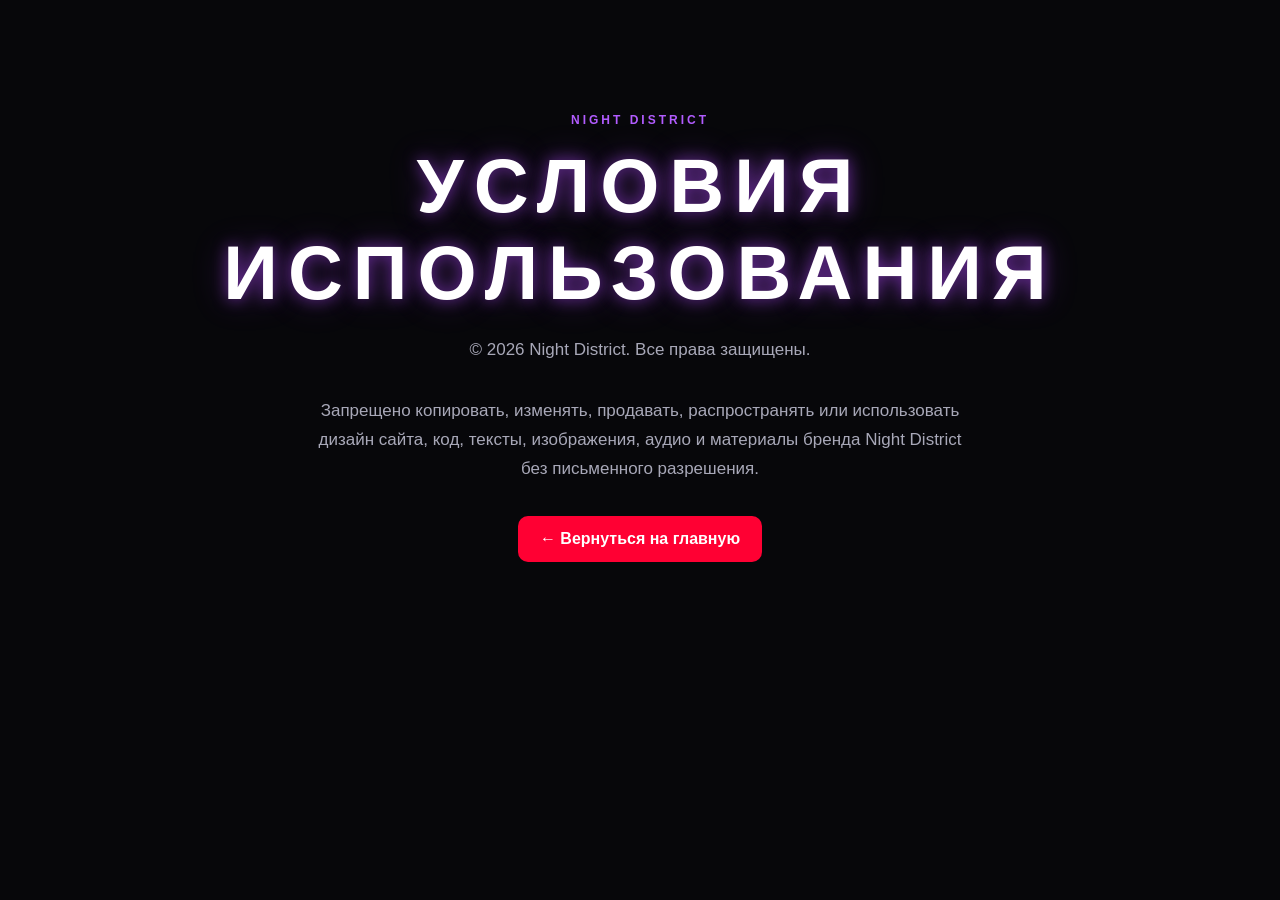
<file: rights.html>
<!doctype html>
<html lang="ru">
  <head>
    <meta charset="UTF-8" />
    <meta name="viewport" content="width=device-width, initial-scale=1.0" />
    <title>Условия использования — Night District</title>
    <link rel="stylesheet" href="style.css" />
  </head>

  <body>
    <main class="youtube-releases">
      <p class="section-label">NIGHT DISTRICT</p>
      <h1>Условия использования</h1>

      <p class="youtube-text">
        © 2026 Night District. Все права защищены.
      </p>

      <p class="youtube-text">
        Запрещено копировать, изменять, продавать, распространять или
        использовать дизайн сайта, код, тексты, изображения, аудио и
        материалы бренда Night District без письменного разрешения.
      </p>

      <a class="youtube-channel-btn" href="index.html">
        ← Вернуться на главную
      </a>
    </main>
  </body>
</html>
</file>
<file: style.css>
html {
    scroll-behavior: smooth;
}

* {
    box-sizing: border-box;
}

body {
    margin: 0;
    background: #07070a;
    color: #ffffff;
    font-family: Arial, sans-serif;
}


/* HEADER */

header {
    position: sticky;
    top: 0;
    z-index: 1000;

    display: flex;
    justify-content: space-between;
    align-items: center;

    padding: 14px 32px;

    background: rgba(7, 7, 10, 0.95);
    backdrop-filter: blur(10px);

    border-bottom: 1px solid #1f1f28;
}

.logo {
    display: flex;
    align-items: center;
    gap: 10px;

    color: white;
    text-decoration: none;

    font-size: 20px;
    font-weight: 700;
}

.logo img {
    width: 42px;
    height: 42px;

    border-radius: 50%;
    object-fit: cover;

    box-shadow: 0 0 12px rgba(170, 70, 255, 0.45);
}

nav {
    display: flex;
    align-items: center;
    gap: 24px;
}

nav a {
    color: #bdbdc7;
    text-decoration: none;

    font-size: 15px;

    transition: 0.2s;
}

nav a:hover {
    color: #d56cff;
}
/* SECTIONS */

section {
    padding: 100px 20px;
    text-align: center;
}


/* HOME */

#home {
    min-height: 720px;

    display: flex;
    align-items: center;
    justify-content: center;

    padding: 100px 20px;

    position: relative;
    overflow: hidden;

    background:
        radial-gradient(circle at 50% 40%, rgba(140, 0, 255, 0.22), transparent 35%),
        radial-gradient(circle at 20% 80%, rgba(255, 0, 120, 0.10), transparent 30%),
        linear-gradient(180deg, #08080d 0%, #050507 100%);
}

#home::before {
    content: "";

    position: absolute;

    width: 520px;
    height: 520px;

    border-radius: 50%;

    background: rgba(140, 0, 255, 0.12);

    filter: blur(100px);

    top: 100px;
    left: 50%;

    transform: translateX(-50%);
}

.hero-content {
    position: relative;
    z-index: 1;

    max-width: 900px;

    text-align: center;
}

.hero-label {
    margin-bottom: 20px;

    color: #b46cff;

    font-size: 13px;
    font-weight: bold;

    letter-spacing: 4px;
}

#home h1 {
    margin: 0;

    font-size: 78px;

    color: white;

    letter-spacing: 10px;

    text-transform: uppercase;

    text-shadow:
        0 0 15px rgba(177, 72, 255, 0.55),
        0 0 35px rgba(177, 72, 255, 0.30);
}

.hero-subtitle {
    margin-top: 22px;

    color: #9d9daa;

    font-size: 18px;

    letter-spacing: 1px;
}

.listen-button {
    display: inline-block;

    margin-top: 30px;

    padding: 16px 34px;

    border-radius: 999px;

    background: linear-gradient(135deg, #7a2cff, #c13cff);

    color: white;

    text-decoration: none;

    font-size: 17px;
    font-weight: bold;

    box-shadow: 0 0 25px rgba(163, 65, 255, 0.35);

    transition: 0.25s;
}

.listen-button:hover {
    transform: translateY(-3px) scale(1.03);

    box-shadow: 0 0 35px rgba(163, 65, 255, 0.55);
}

/* MAIN TITLE */

h1 {
    margin: 0;

    font-size: 76px;

    text-transform: uppercase;

    letter-spacing: 10px;

    color: #ffffff;

    text-shadow:
        0 0 15px rgba(177, 72, 255, 0.55),
        0 0 35px rgba(177, 72, 255, 0.30);
}

#home p {
    margin-top: 20px;

    font-size: 18px;
    letter-spacing: 3px;

    color: #9a9aa5;
}

h2 {
    font-size: 34px;

    margin-bottom: 10px;
}

p {
    max-width: 650px;

    margin: 20px auto;

    color: #9696a1;

    font-size: 17px;
    line-height: 1.7;
}


/* MAIN BUTTON */

.listen-button {
    display: inline-block;

    margin-top: 30px;

    padding: 16px 34px;

    background: linear-gradient(
        135deg,
        #7a2cff,
        #c13cff
    );

    color: #ffffff;

    text-decoration: none;

    font-size: 17px;
    font-weight: bold;

    border-radius: 999px;

    box-shadow:
        0 0 20px rgba(163, 65, 255, 0.35);

    transition: 0.25s;
}

.listen-button:hover {
    transform: translateY(-3px) scale(1.03);

    box-shadow:
        0 0 30px rgba(163, 65, 255, 0.55);
}


/* MUSIC SECTION */

#music {
    background: #0a0a0f;
}

.tracks {
    max-width: 760px;

    margin: 45px auto 0;
}

.track,
.track-player {
    position: relative;

    margin: 18px 0;

    padding: 24px;

    background:
        linear-gradient(
            145deg,
            #121218,
            #0d0d12
        );

    border: 1px solid #20202a;

    border-radius: 18px;

    text-align: left;

    box-shadow:
        0 15px 35px rgba(0, 0, 0, 0.35);

    transition: 0.25s;
}

.track:hover,
.track-player:hover {
    transform: translateY(-4px);

    border-color: #5d2b7a;
}

.track h3,
.track-player h3 {
    margin: 0 0 8px;

    font-size: 21px;

    color: #ffffff;
}

.track p {
    margin: 0;

    color: #7e7e8b;

    font-size: 14px;
}


/* AUDIO PLAYER */

.track-player audio {
    width: 100%;

    margin-top: 16px;
}


/* ABOUT */

#about {
    background:
        linear-gradient(
            180deg,
            #07070a,
            #0b0b10
        );
}


/* YOUTUBE SECTION */

#contact {
    background: #08080c;
}

.youtube-button {
    display: inline-block;

    margin-top: 20px;

    padding: 14px 28px;

    background: #ffffff;

    color: #0a0a0d;

    text-decoration: none;

    font-size: 16px;
    font-weight: bold;

    border-radius: 999px;

    transition: 0.25s;
}

.youtube-button:hover {
    transform: translateY(-3px);

    background: #ececec;
}


/* MOBILE */

@media (max-width: 700px) {

    header {
        flex-direction: column;

        padding: 16px 18px;
    }

    header h2 {
        font-size: 20px;
    }

    nav {
        margin-top: 14px;

        text-align: center;
    }

    nav a {
        display: inline-block;

        margin: 6px 8px;

        font-size: 14px;
    }

    #home {
        min-height: 600px;
    }

    h1 {
        font-size: 42px;

        letter-spacing: 4px;
    }

    #home p {
        font-size: 14px;

        letter-spacing: 1px;
    }

    h2 {
        font-size: 28px;
    }

    section {
        padding: 75px 16px;
    }

    .track,
    .track-player {
        padding: 20px;
    }

    .listen-button {
        padding: 15px 26px;

        font-size: 16px;
    }
}.logo {
    display: flex;
    align-items: center;
    gap: 12px;

    color: white;
    text-decoration: none;

    font-size: 20px;
    font-weight: bold;
}

.logo img {
    width: 44px;
    height: 44px;

    border-radius: 50%;

    object-fit: cover;

    box-shadow: 0 0 15px rgba(170, 70, 255, 0.5);
}
.logo {
    display: flex;
    align-items: center;
    gap: 12px;

    color: white;
    text-decoration: none;

    font-size: 20px;
    font-weight: bold;
}

.logo img {
    width: 44px;
    height: 44px;

    border-radius: 50%;
    object-fit: cover;

    display: block;
}@media (max-width: 700px) {
    header {
        flex-direction: column;
        gap: 12px;
        padding: 14px 18px;
    }

    nav {
        gap: 12px;
        flex-wrap: wrap;
        justify-content: center;
    }

    nav a {
        font-size: 14px;
    }

    .logo img {
        width: 38px;
        height: 38px;
    }
}#home h1 {
    font-size: 42px;
    letter-spacing: 4px;
}

.hero-label {
    font-size: 11px;
    letter-spacing: 2px;
}

.hero-subtitle {
    font-size: 15px;
}
.custom-track {
    max-width: 760px;
    margin: 20px auto;
    padding: 24px;

    background: linear-gradient(
        145deg,
        #111118,
        #0b0b10
    );

    border: 1px solid #2a1c33;
    border-radius: 18px;

    box-shadow:
        0 15px 40px rgba(0, 0, 0, 0.35);

    transition: 0.25s;
}

.custom-track:hover {
    border-color: #6f31a0;
    transform: translateY(-3px);
}

.track-info h3 {
    margin: 0;

    color: white;

    font-size: 22px;
}

.track-info p {
    margin: 6px 0 18px;

    color: #8f8f9c;

    font-size: 14px;
}

.player-row {
    display: flex;
    align-items: center;
    gap: 12px;
}

.play-btn {
    width: 46px;
    height: 46px;

    flex-shrink: 0;

    border: none;
    border-radius: 50%;

    background: linear-gradient(
        135deg,
        #7b2cff,
        #c03cff
    );

    color: white;

    font-size: 18px;

    cursor: pointer;

    box-shadow:
        0 0 18px rgba(164, 65, 255, 0.35);
}

.progress {
    width: 100%;

    accent-color: #a445ff;

    cursor: pointer;
}

.current-time,
.duration {
    color: #9a9aa5;

    font-size: 13px;

    min-width: 34px;
}
.track-cover {
    display: block;
    width: 180px;
    height: 180px;
    object-fit: cover;
    border-radius: 16px;
    margin: 0 0 20px 0;
    box-shadow: 0 0 25px rgba(164, 65, 255, 0.35);
}
.custom-track {
    display: grid;
    grid-template-columns: 180px 1fr;
    grid-template-areas:
        "cover info"
        "cover player";
    column-gap: 28px;
    align-items: center;
}

.track-cover {
    grid-area: cover;
    width: 180px !important;
    height: 180px !important;
    margin: 0 !important;
}

.track-info {
    grid-area: info;
    align-self: end;
}

.player-row {
    grid-area: player;
    align-self: start;
}

@media (max-width: 700px) {
    .custom-track {
        display: block;
    }

    .track-cover {
        width: 100% !important;
        height: auto !important;
        aspect-ratio: 1 / 1;
        margin-bottom: 20px !important;
    }
}
#latest {
    padding: 90px 20px;
    background: #08080d;
}

.latest-release {
    max-width: 1000px;
    margin: 0 auto;

    display: grid;
    grid-template-columns: 420px 1fr;
    gap: 50px;
    align-items: center;

    padding: 35px;

    background: linear-gradient(145deg, #111118, #0b0b10);

    border: 1px solid #2b1d35;
    border-radius: 22px;

    box-shadow: 0 20px 50px rgba(0, 0, 0, 0.4);
}

.latest-cover img {
    width: 100%;
    aspect-ratio: 1 / 1;

    object-fit: cover;

    border-radius: 18px;

    box-shadow: 0 0 30px rgba(160, 60, 255, 0.25);
}

.latest-info {
    text-align: left;
}

.release-label {
    display: inline-block;

    margin-bottom: 14px;

    color: #b95cff;

    font-size: 13px;
    font-weight: bold;

    letter-spacing: 3px;
}

.latest-info h2 {
    margin: 0 0 18px;

    font-size: 38px;
}

.latest-info p {
    margin: 0 0 28px;

    color: #9d9daa;
}

.preview-button {
    padding: 15px 28px;

    border: none;
    border-radius: 999px;

    background: linear-gradient(135deg, #7a2cff, #c13cff);

    color: white;

    font-size: 16px;
    font-weight: bold;

    cursor: pointer;

    box-shadow: 0 0 20px rgba(165, 65, 255, 0.35);
}

@media (max-width: 800px) {

    .latest-release {
        grid-template-columns: 1fr;
        gap: 25px;
        padding: 22px;
    }

    .latest-info {
        text-align: center;
    }

    .latest-info h2 {
        font-size: 30px;
    }
}
#about {
    background: linear-gradient(
        180deg,
        #08080d,
        #0d0d14
    );
}

.about-content {
    max-width: 780px;
    margin: 0 auto;
    padding: 40px;

    background: rgba(255, 255, 255, 0.02);

    border: 1px solid #24242e;
    border-radius: 20px;

    box-shadow: 0 20px 50px rgba(0, 0, 0, 0.25);
}

.section-label {
    display: inline-block;

    margin-bottom: 12px;

    color: #b25cff;

    font-size: 12px;
    font-weight: bold;

    letter-spacing: 3px;
}

.about-content h2 {
    margin-top: 0;
}

.about-content p {
    color: #aaaab5;
    line-height: 1.8;
}

.official-link {
    display: inline-block;

    margin-top: 20px;

    padding: 14px 26px;

    border-radius: 999px;

    background: #ffffff;

    color: #09090d;

    text-decoration: none;
    font-weight: bold;

    transition: 0.2s;
}

.official-link:hover {
    transform: translateY(-2px);
}
footer {
    padding: 35px 20px;

    text-align: center;

    background: #050507;

    border-top: 1px solid #1d1d25;
}

footer p {
    margin: 0 0 15px;

    font-size: 14px;

    color: #666675;
}

.footer-links {
    display: flex;
    justify-content: center;
    gap: 18px;
    flex-wrap: wrap;
}

.footer-links a {
    color: #8f8f9c;

    text-decoration: none;

    font-size: 14px;
}

.footer-links a:hover {
    color: #c15cff;
}

/* ===== Последние релизы с YouTube ===== */
.youtube-releases {
  padding: 90px 8%;
  text-align: center;
}

.youtube-releases h2 {
  margin: 10px 0;
  font-size: clamp(32px, 5vw, 54px);
}

.youtube-text {
  margin-bottom: 32px;
  color: #a8a8b8;
}

.youtube-videos {
  display: grid;
  grid-template-columns: repeat(auto-fit, minmax(230px, 1fr));
  gap: 18px;
  max-width: 1200px;
  margin: 0 auto 30px;
  text-align: left;
}

.youtube-card {
  overflow: hidden;
  border: 1px solid rgba(159, 93, 255, 0.3);
  border-radius: 16px;
  background: #101014;
  transition: 0.25s ease;
}

.youtube-card:hover {
  transform: translateY(-6px);
  border-color: #9f5dff;
}

.youtube-card a {
  display: block;
  color: inherit;
  text-decoration: none;
}

.youtube-card img {
  display: block;
  width: 100%;
  aspect-ratio: 16 / 9;
  object-fit: cover;
}

.youtube-card-content {
  padding: 16px;
}

.youtube-card-content span {
  color: #b782ff;
  font-size: 13px;
}

.youtube-card h3 {
  margin: 8px 0 0;
  font-size: 17px;
  line-height: 1.35;
}

.youtube-channel-btn {
  display: inline-block;
  padding: 14px 22px;
  border-radius: 10px;
  background: #ff0033;
  color: white;
  font-weight: 700;
  text-decoration: none;
}

.site-footer {
  padding: 28px 20px;
  color: #8f8f9d;
  text-align: center;
  font-size: 14px;
  border-top: 1px solid rgba(255, 255, 255, 0.08);
}

.site-footer {
  padding: 28px 20px;
  margin-top: 30px;
  border-top: 1px solid rgba(255, 255, 255, 0.08);
  color: #8f8f9d;
  text-align: center;
  font-size: 14px;
}

.site-footer p {
  margin: 0 0 8px;
}

.site-footer a {
  color: #b782ff;
  text-decoration: none;
}

.site-footer a:hover {
  text-decoration: underline;
}
</file>
